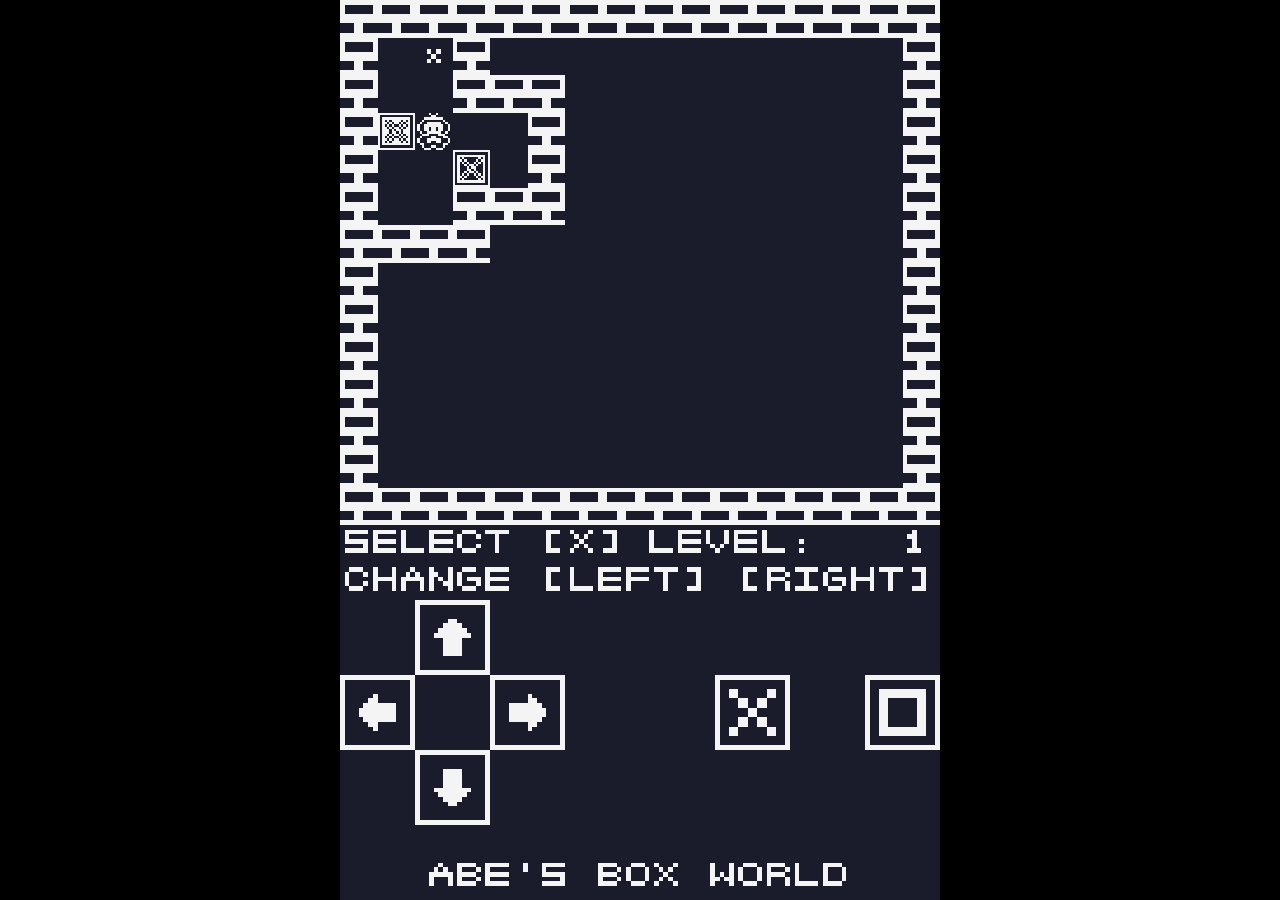
<file: abe2/index.html>
<!doctype html>
<html>
	<head>
		<meta name="viewport" content="width=device-width, initial-scale=1, maximum-scale=1, user-scalable=no">
		<link rel="stylesheet" type="text/css" href="style.css">
		<title>Abe's Box World</title>
	</head>
	<body>

		<div class="container">
			<canvas id="canvas"></canvas>
		</div>
	
		<script src="sprites.js"></script>
		<script src="levels.js"></script>
		<script src="pad.js"></script>
		<script src="font.js"></script>
		<script src="game.js"></script>

	</body>
</html>
</file>
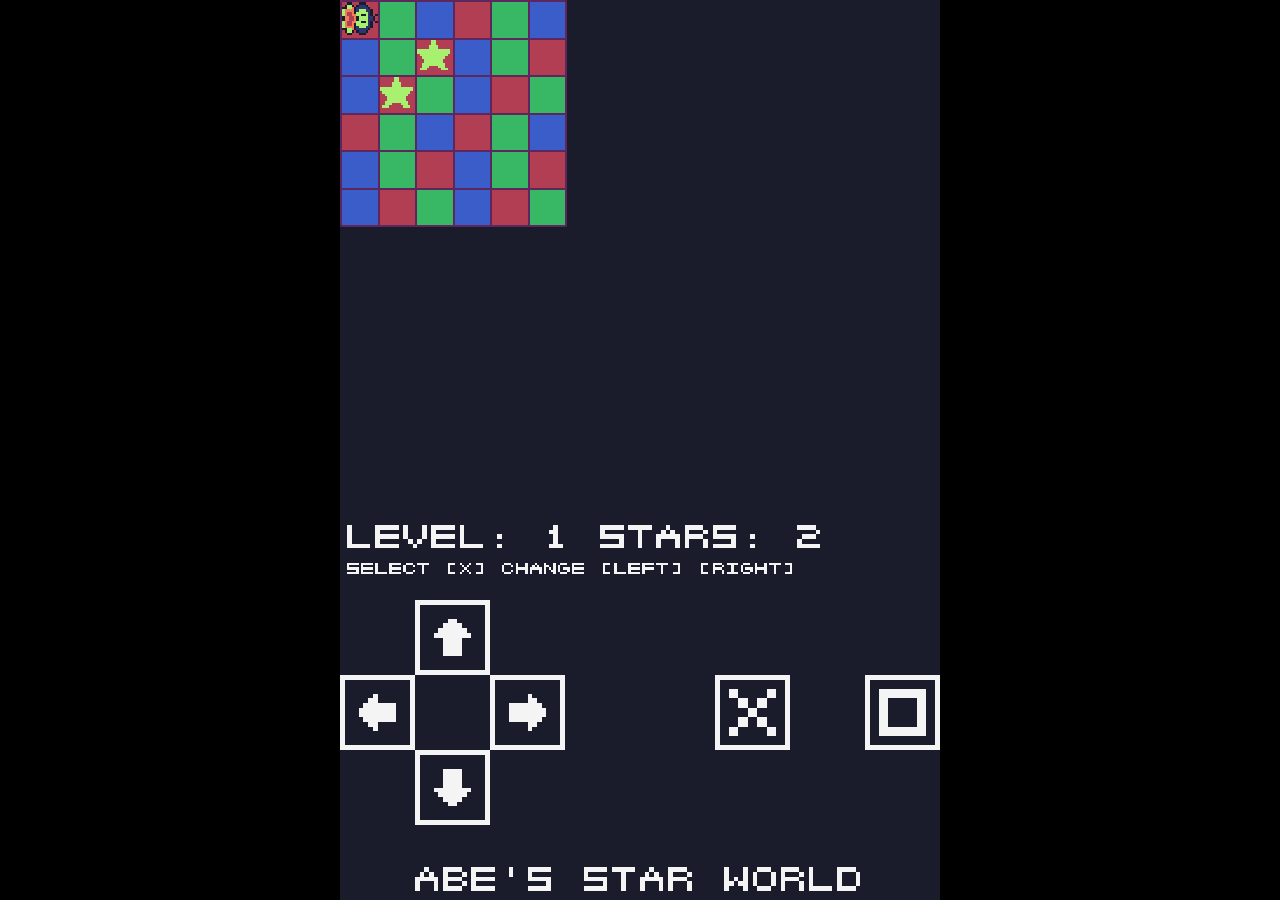
<file: abe3/index.html>
<!DOCTYPE html>
<html>
	<head>
    <meta name="viewport" content="width=device-width, initial-scale=1.0, maximum-scale=1.0, user-scalable=no">
    <link rel="stylesheet" type="text/css" href="style.css" />
	<title>Abe's Star World</title>
	</head>
	<body>

		<div class="container">
			<canvas id="canvas"></canvas>
		</div>
		
		<script src="palette.js"></script>	
		<script src="font.js"></script>	
		<script src="sprites.js"></script>	
		<script src="levels.js"></script>	
		<script src="pad.js"></script>	
		<script src="game.js"></script>			

	</body>
</html>
</file>
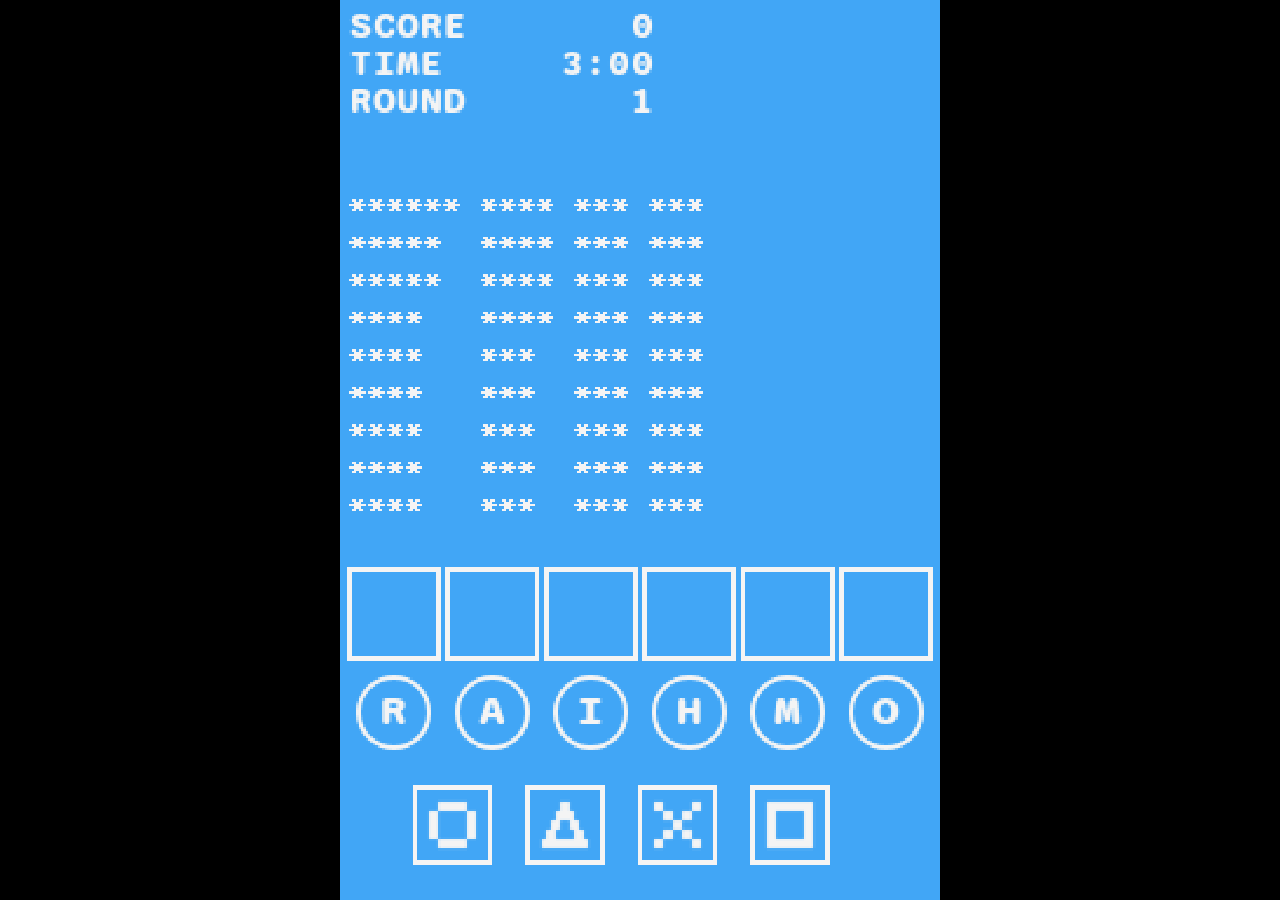
<file: abe4/index.html>
<!DOCTYPE html>
<html>

<head>
	<meta name="viewport" content="width=device-width, initial-scale=1.0, maximum-scale=1.0, user-scalable=no">
	<link rel="stylesheet" type="text/css" href="style.css" />
	<title>Abe's Whirl Word</title>
</head>

<body>

	<div class="container">
		<canvas id="canvas"></canvas>
	</div>

	<script src="palette.js"></script>
	<script src="util.js"></script>
	<script src="box.js"></script>
	<script src="peg.js"></script>
	<script src="ball.js"></script>
	<script src="button.js"></script>
	<script src="graphics.js"></script>
	<script src="font.js"></script>
	<script src="PointerHandler.js"></script>
	<script src="game.js"></script>

</body>

</html>
</file>
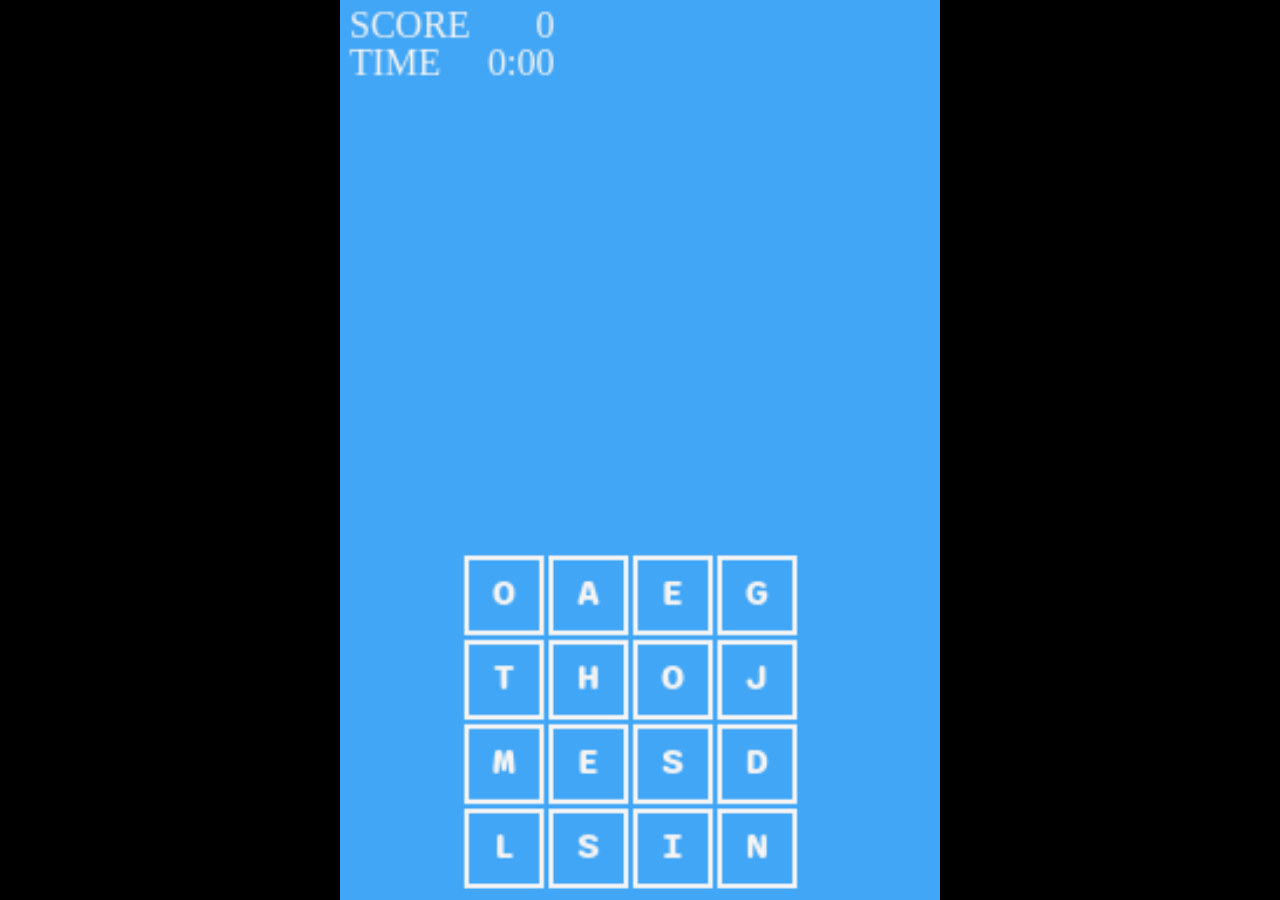
<file: abe6/index.html>
<!DOCTYPE html>
<html>

<head>
    <meta name="viewport" content="width=device-width, initial-scale=1.0, maximum-scale=1.0, user-scalable=no">
    <link rel="stylesheet" type="text/css" href="style.css" />
    <title>Abe's Boxed Words</title>
</head>

<body>

    <div class="container">
        <canvas id="canvas"></canvas>
    </div>

    <script src="palette.js"></script>
    <script src="util.js"></script>
    <script src="graphics.js"></script>
    <script src="font.js"></script>
    <script src="PointerHandler.js"></script>
    <script src="dice.js"></script>
    <script src="die.js"></script>
    <script src="trie.js"></script>
    <script src="game.js"></script>

</body>

</html>
</file>
<file: abe2/style.css>
body {
	overscroll-behavior: contain;
	background: black;
	margin: 0;
	padding: 0;
}

html, body {
	width: 100%;
	height: 100%;
	overflow: hidden;
}

canvas {
  /* For modern browsers */
  image-rendering: pixelated; 
  /* For Firefox */
  image-rendering: crisp-edges;
  
  /* Scale canvas nicely within the container while maintaining aspect ratio */
  width: 100%;
  height: 100%;
  object-fit: contain;
}

.container {
  display: flex;
  justify-content: center;
  align-items: center;
  width: 100vw;
  height: 100vh;
}
</file>
<file: abe3/style.css>
body {
	overscroll-behavior: contain;
	background: black;
	margin: 0;
	padding: 0;
}

html, body {
	width: 100%;
	height: 100%;
	overflow: hidden;
}

canvas {
  /* For modern browsers */
  image-rendering: pixelated; 
  /* For Firefox */
  image-rendering: crisp-edges;
  
  /* Scale canvas nicely within the container while maintaining aspect ratio */
  width: 100%;
  height: 100%;
  object-fit: contain;
}

.container {
  display: flex;
  justify-content: center;
  align-items: center;
  width: 100vw;
  height: 100vh;
}
</file>
<file: abe4/style.css>
body {
	overscroll-behavior: contain;
	background: black;
	margin: 0;
	padding: 0;
}

html, body {
	width: 100%;
	height: 100%;
	overflow: hidden;
}

canvas {
  /* For modern browsers */
  image-rendering: pixelated; 
  /* For Firefox */
  image-rendering: crisp-edges;
  
  /* Scale canvas nicely within the container while maintaining aspect ratio */
  width: 100%;
  height: 100%;
  object-fit: contain;
}

.container {
  display: flex;
  justify-content: center;
  align-items: center;
  width: 100vw;
  height: 100vh;
}
</file>
<file: abe6/style.css>
body {
    overscroll-behavior: contain;
    background: black;
    margin: 0;
    padding: 0;
}

html,
body {
    width: 100%;
    height: 100%;
    overflow: hidden;
}

canvas {
    width: 100%;
    height: 100%;
    object-fit: contain;
}

.container {
    display: flex;
    justify-content: center;
    align-items: center;
    width: 100vw;
    height: 100vh;
}
</file>
